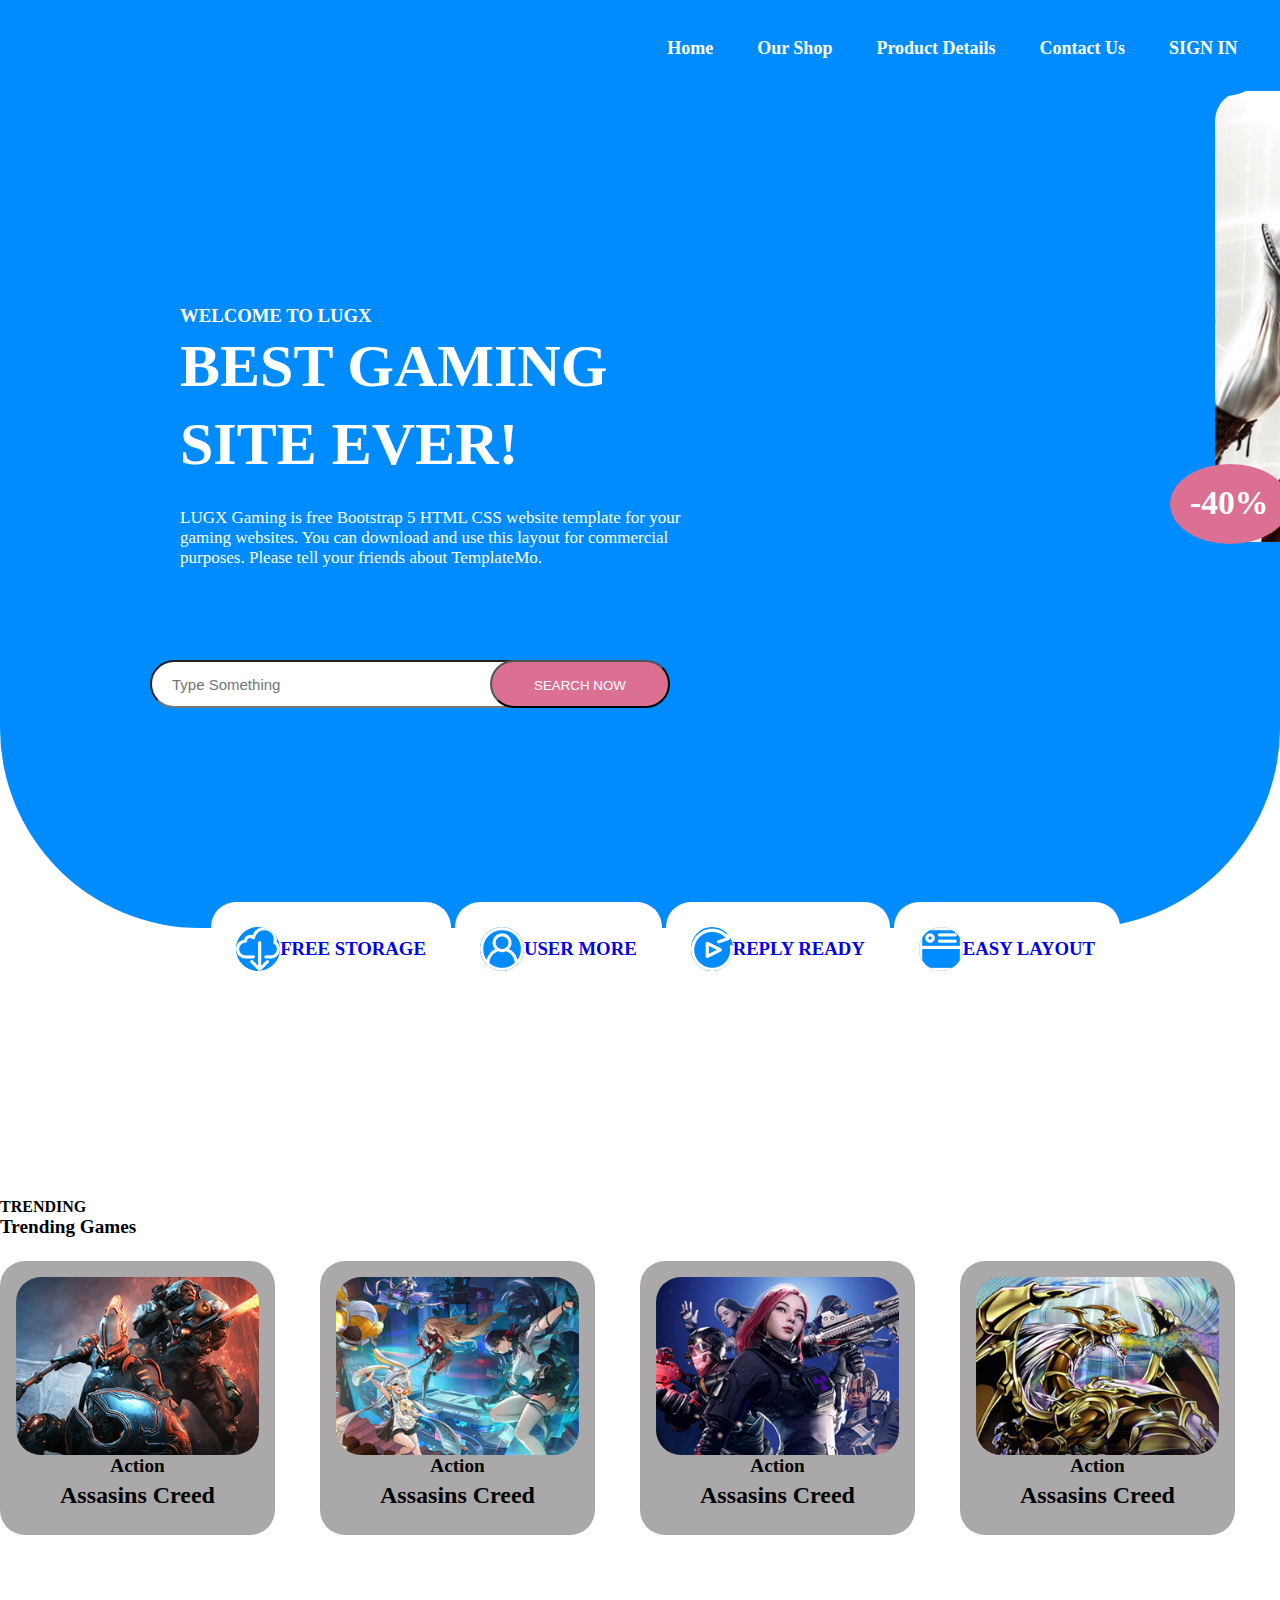
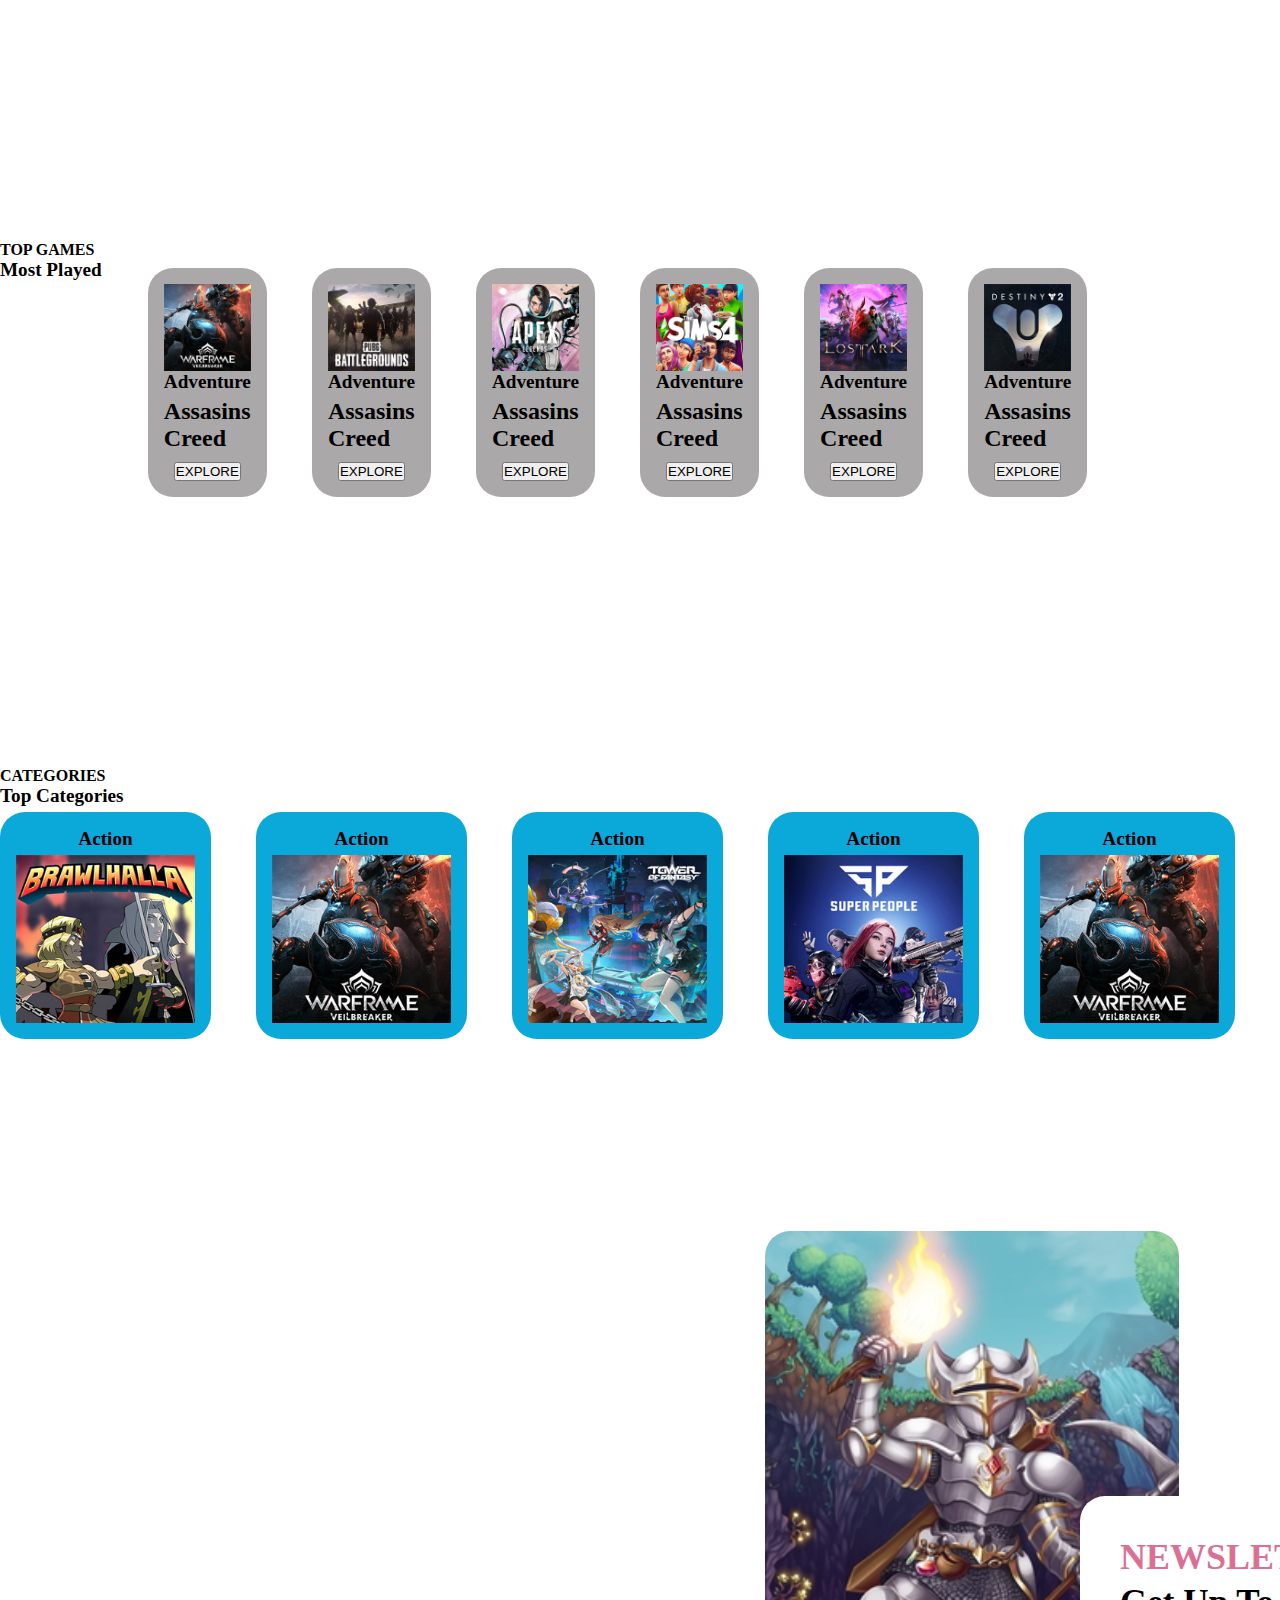
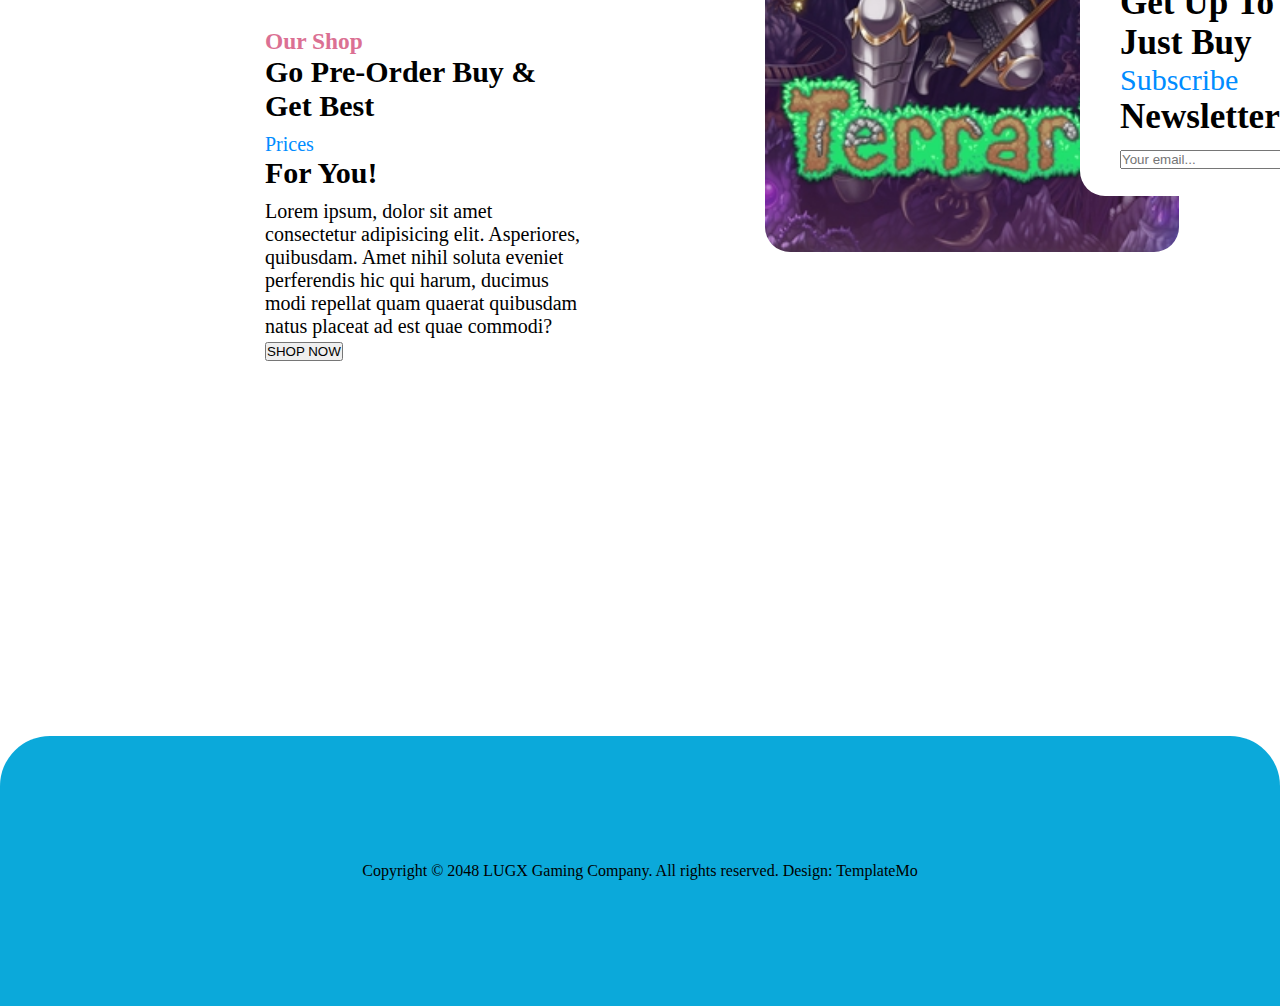
<file: index.html>
<!DOCTYPE html>
<html lang="en">

<head>
    <meta charset="UTF-8">
    <meta name="viewport" content="width=device-width, initial-scale=1.0">
    <title>Home</title>
    <link rel="stylesheet" href="style.css">
</head>

<body>

    <header class="header">
        <div class="menu container">
            <a href="index.html" class="logo">Logo</a>
            <input type="checkbox" id="menu" />
            <label for="menu">
                <img src="resources/img/logo.png" class="logo-1">
            </label>
            <nav class="navbar">
                <ul>
                    <li>
                        <a href="index.html">Home</a>
                        <a href="our_shop.html">Our Shop</a>
                        <a href="product_details.html">Product Details</a>
                        <a href="contact_us.html">Contact Us</a>
                        <a href="#">SIGN IN</a>
                    </li>
                </ul>
            </nav>
        </div>

        <div class="header-content container">
            <div class="header-txt">
                <div class="content-1">
                    <div class="container-1">
                        <h3>WELCOME TO LUGX</h3>

                        <h1>
                            BEST GAMING <br> SITE EVER!
                        </h1>

                        <p>
                            LUGX Gaming is free Bootstrap 5 HTML CSS website template for your gaming websites. You can
                            download
                            and use this layout for commercial purposes. Please tell your friends about TemplateMo.
                        </p>
                        <div class="button-1">
                            <form>
                                <input type="search" placeholder="Type Something" class="btn-5">
                                <input type="submit" class="btn-1" value="SEARCH NOW">
                            </form>
                        </div>
                    </div>

                    <div class="container-2">
                        <img src="resources/product details/banner-image.jpg" alt="">
                        <div class="price-1">
                            <h2>$22</h2>
                        </div>

                        <div class="discount">
                            <h2>-40%</h2>
                        </div>
                    </div>
                </div>
            </div>
        </div>

    </header>

    <section class="service-buttons">
        <a href="index.html">
            <div class="btn-2">
                <img src="resources/service buttons/cloud-1.png">
                <h3>FREE STORAGE</h3>
            </div>

            <div class="btn-2">
                <img src="resources/service buttons/user-more-2.png">
                <h3>USER MORE</h3>
            </div>

            <div class="btn-2">
                <img src="resources/service buttons/reply-3.png">
                <h3>REPLY READY</h3>
            </div>

            <div class="btn-2">
                <img src="resources/service buttons/layout-4.png">
                <h3>EASY LAYOUT</h3>
            </div>
        </a>
    </section>



    <div class="trending-1">
        <h4>TRENDING</h4>
        <H2>Trending Games</H2>
    </div>

    <div class="view-btn">
        <a href="our_shop.html">VIEW ALL</a>
    </div>
    <section class="trending-games">
        <div class="popular-content">
            <div class="prices-container">
                <h1>$20</h1>
            </div>
            <img src="resources/trending games/trending-01.jpg">
            <h2>Action</h2>
            <h1>Assasins Creed</h1>
        </div>
        <div class="popular-content">
            <div class="prices-container">
                <h1>$20</h1>
            </div>
            <img src="resources/trending games/trending-02.jpg">
            <h2>Action</h2>
            <h1>Assasins Creed</h1>
        </div>
        <div class="popular-content">
            <div class="prices-container">
                <h1>$20</h1>
            </div>
            <img src="resources/trending games/trending-03.jpg">
            <h2>Action</h2>
            <h1>Assasins Creed</h1>
        </div>
        <div class="popular-content">
            <div class="prices-container">
                <h1>$20</h1>
            </div>
            <img src="resources/trending games/trending-04.jpg">
            <h2>Action</h2>
            <h1>Assasins Creed</h1>

        </div>
    </section>


    <div class="txt">
        <h4>TOP GAMES</h4>
        <H2>Most Played</H2>
    </div>
    <div class="view-btn">
        <a href="our_shop.html">VIEW ALL</a>
    </div>
    <section class="most-played">
        <div class="most-played-2">
            <img src="resources/Most Played/top-game-01.jpg">
            <h2>Adventure</h2>
            <h1>Assasins Creed</h1>
            <div class="explore-btn">
                <button>EXPLORE</button>
            </div>
        </div>
        <div class="most-played-2">
            <img src="resources/Most Played/top-game-02.jpg">
            <h2>Adventure</h2>
            <h1>Assasins Creed</h1>
            <div class="explore-btn">
                <button>EXPLORE</button>
            </div>
        </div>
        <div class="most-played-2">
            <img src="resources/Most Played/top-game-03.jpg">
            <h2>Adventure</h2>
            <h1>Assasins Creed</h1>
            <div class="explore-btn">
                <button>EXPLORE</button>
            </div>
        </div>
        <div class="most-played-2">
            <img src="resources/Most Played/top-game-04.jpg">
            <h2>Adventure</h2>
            <h1>Assasins Creed</h1>
            <div class="explore-btn">
                <button>EXPLORE</button>
            </div>
        </div>
        <div class="most-played-2">
            <img src="resources/Most Played/top-game-05.jpg">
            <h2>Adventure</h2>
            <h1>Assasins Creed</h1>
            <div class="explore-btn">
                <button>EXPLORE</button>
            </div>
        </div>
        <div class="most-played-2">
            <img src="resources/Most Played/top-game-06.jpg">
            <h2>Adventure</h2>
            <h1>Assasins Creed</h1>
            <div class="explore-btn">
                <button>EXPLORE</button>
            </div>
        </div>
        </div>
    </section>


    <div class="txt-1">
        <h4>CATEGORIES</h4>
        <H2>Top Categories</H2>
    </div>
    <section class="most-played-3">
        <div class="top-categories">
            <h2>Action</h2>
            <img src="resources/Categories/categories-01.jpg">
        </div>
        <div class="top-categories">
            <h2>Action</h2>
            <img src="resources/Categories/categories-02.jpg">
        </div>
        <div class="top-categories">
            <h2>Action</h2>
            <img src="resources/Categories/categories-03.jpg">
        </div>
        <div class="top-categories">
            <h2>Action</h2>
            <img src="resources/Categories/categories-04.jpg">
        </div>
        <div class="top-categories">
            <h2>Action</h2>
            <img src="resources/Categories/categories-05.jpg">
        </div>
    </section>

    <section class="contact-container">

        <div class="shop-container">
            <h3>Our Shop</h3>
            <h1>Go Pre-Order Buy & Get Best</h1>
            <span>Prices</span>
            <h1>For You!</h1>
            <p>Lorem ipsum, dolor sit amet consectetur adipisicing elit. Asperiores, quibusdam. Amet nihil soluta
                eveniet perferendis hic qui harum, ducimus modi repellat quam quaerat quibusdam natus placeat ad est
                quae commodi?</p>
            <button class="btn-4">SHOP NOW</button>
        </div>

        <div class="img-1">
            <img src="resources/img/terraria.jpg">
        </div>

        <div class="Newsletter">
            <h2>NEWSLETTER</h2>
            <h3>Get Up To $100 Off Just Buy</h3>
            <span>Subscribe</span>
            <h3>Newsletter!</h3>
            <form>
                <input type="email" placeholder="Your email...">
                <input type="submit" class="btn-3" value="SUBSCRIBE NOW">
            </form>
        </div>

    </section>

    <footer class="footer">

        <div class="footer-txt">
            <p>Copyright © 2048 LUGX Gaming Company. All rights reserved. Design: TemplateMo</p>
        </div>

    </footer>

</body>

</html>
</file>
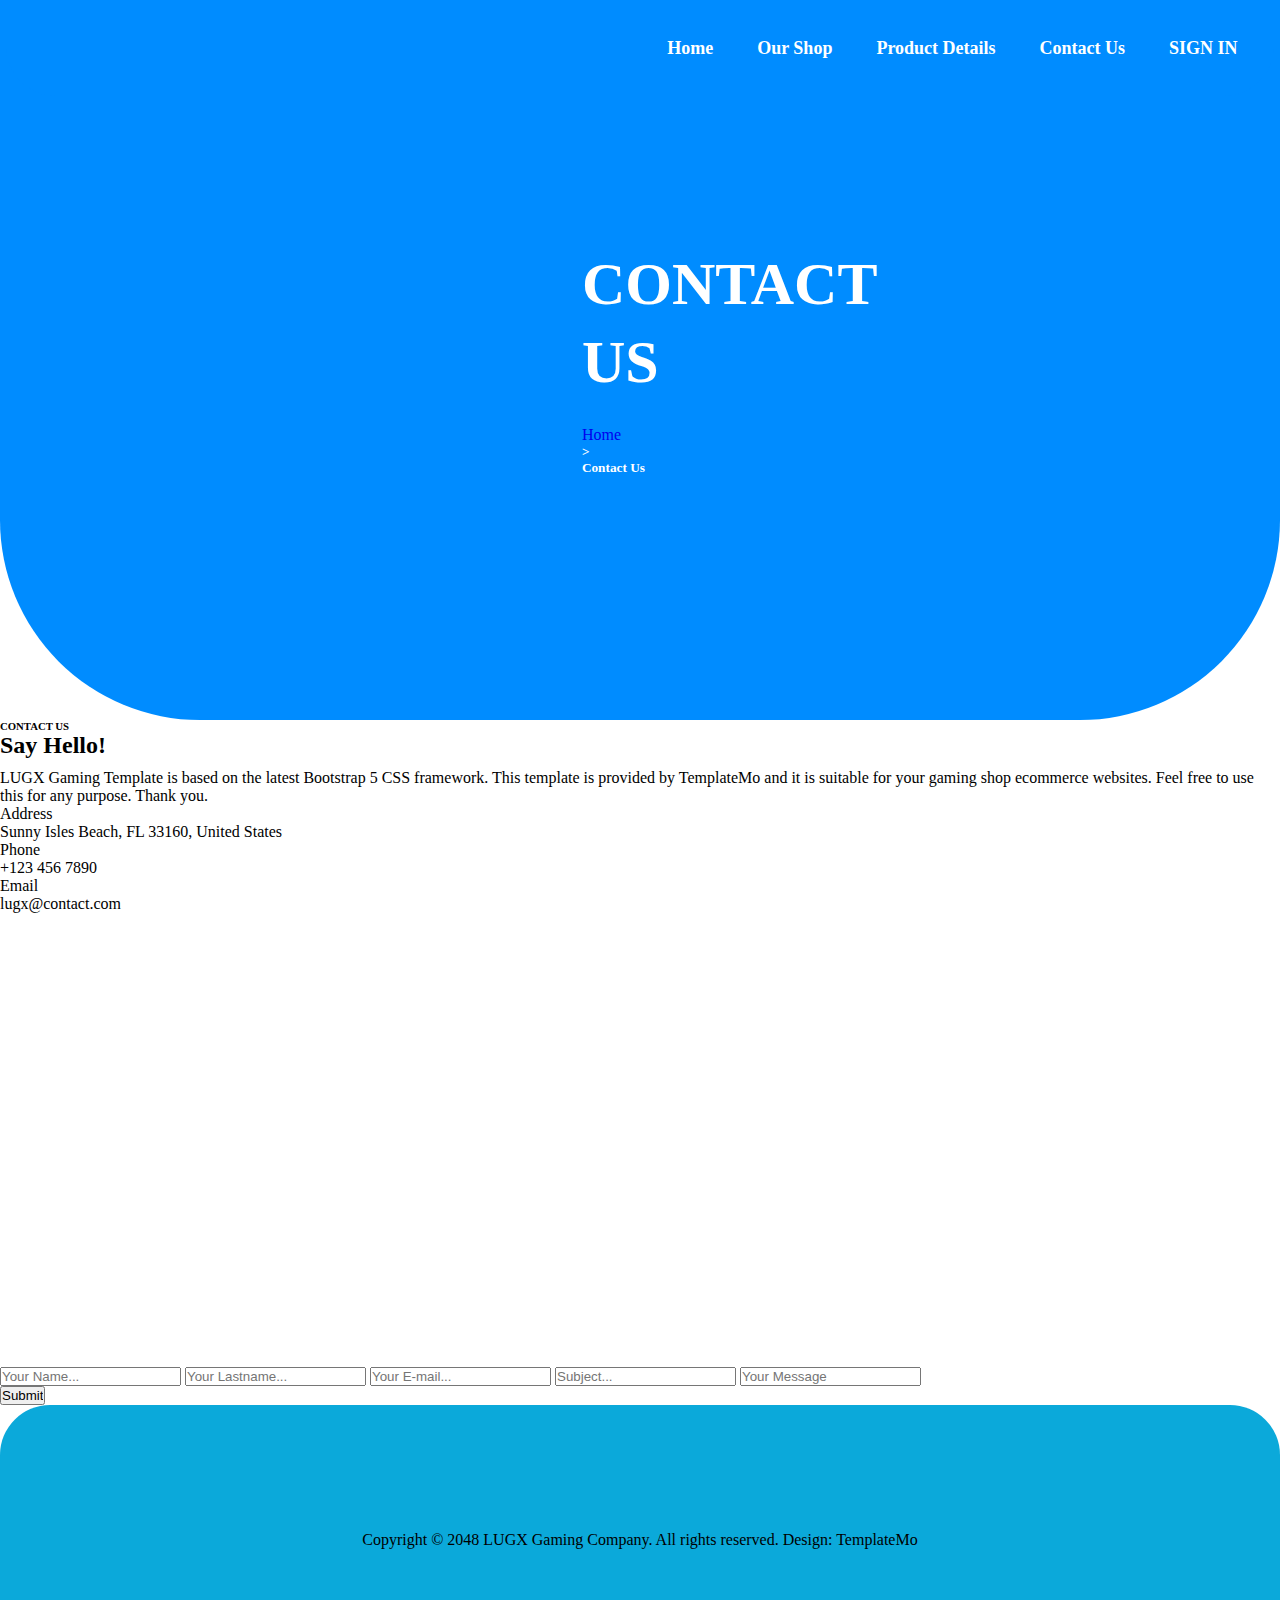
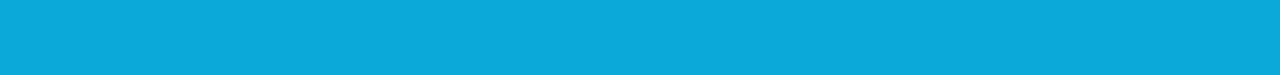
<file: contact_us.html>
<!DOCTYPE html>
<html lang="en">

<head>
    <meta charset="UTF-8">
    <meta name="viewport" content="width=device-width, initial-scale=1.0">
    <title>Contact Us</title>
    <link rel="stylesheet" href="style2.css">
</head>

<body>
    <header class="header">
        <div class="menu container">
            <a href="index.html"></a>
            <input type="checkbox" id="menu" />
            <label for="menu">
                <img src="resources/img/logo.png" alt="">
            </label>
            <nav class="navbar">
                <ul>
                    <li>
                        <a href="index.html">Home</a>
                        <a href="our_shop.html">Our Shop</a>
                        <a href="product_details.html">Product Details</a>
                        <a href="contact_us.html">Contact Us</a>
                        <a href="#">SIGN IN</a>
                    </li>
                </ul>
            </nav>
        </div>

        <div class="header-content container">
            <div class="header-txt">
                <h1>CONTACT US</h1>

                <a href="index.html">Home</a>
                <h5>></h5>
                <h5>Contact Us</h5>
            </div>
        </div>

    </header>

    <section class="info-container">
        <div class="info-1">
            <h6>CONTACT US</h6>
            <h1>Say Hello!</h1>
            <p>
                LUGX Gaming Template is based on the latest Bootstrap 5 CSS framework. This template is provided by
                TemplateMo and it is suitable for your gaming shop ecommerce websites. Feel free to use this for any
                purpose. Thank you.
            </p>

            <div class="data-1">
                <p>Address</p>
                <p>Sunny Isles Beach, FL 33160, United States</p>
            </div>

            <div class="data-1">
                <p>Phone</p>
                <p>+123 456 7890</p>
            </div>

            <div class="data-1">
                <p>Email</p>
                <p>lugx@contact.com</p>
            </div>
        </div>

        <div class="info-2">
            <div class="link">
                <iframe src="https://www.google.com/maps/embed?pb=!1m14!1m8!1m3!1d45813.29493432871!2d-80.11848!3d25.956955000000004!3m2!1i1024!2i768!4f13.1!3m3!1m2!1s0x88d9add4b4ac788f%3A0xe77469d09480fcdb!2sSunny%20Isles%20Beach!5e1!3m2!1sen!2sth!4v1725235142324!5m2!1sen!2sth"
                width="600" height="450" style="border:0;" allowfullscreen="" loading="lazy"
                referrerpolicy="no-referrer-when-downgrade"></iframe>
            </div>
        </div>

        <div class="txt-1">
            <input type="text" placeholder="Your Name...">
            <input type="text" placeholder="Your Lastname...">
            <input type="text" placeholder="Your E-mail...">
            <input type="text" placeholder="Subject...">
            <input type="text" placeholder="Your Message">
        </div>

        

        <input type="submit" class="btn-4" id="SEND MESSAGE NOW">
    </section>

    <footer class="footer">

        <div class="footer-txt">
            <p>Copyright © 2048 LUGX Gaming Company. All rights reserved.    Design: TemplateMo</p>
        </div>

    </footer>

</body>

</html>
</file>
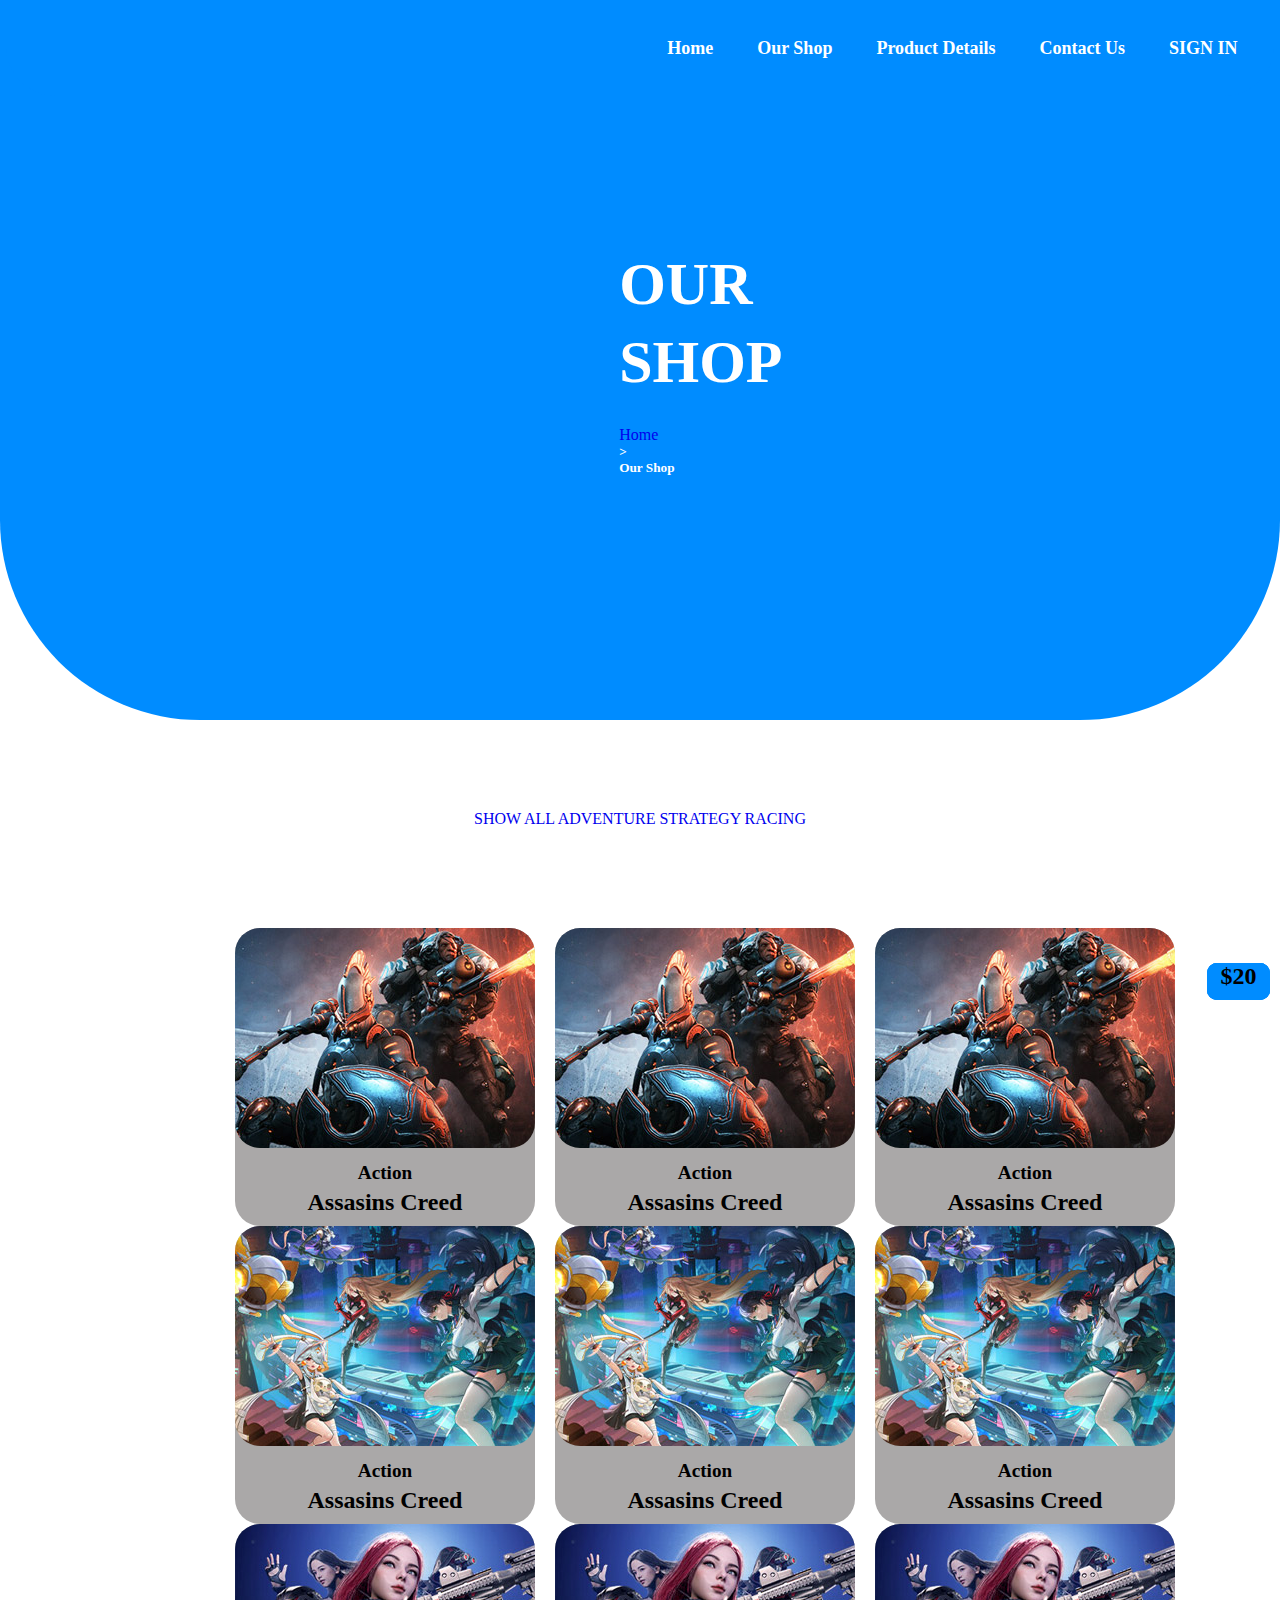
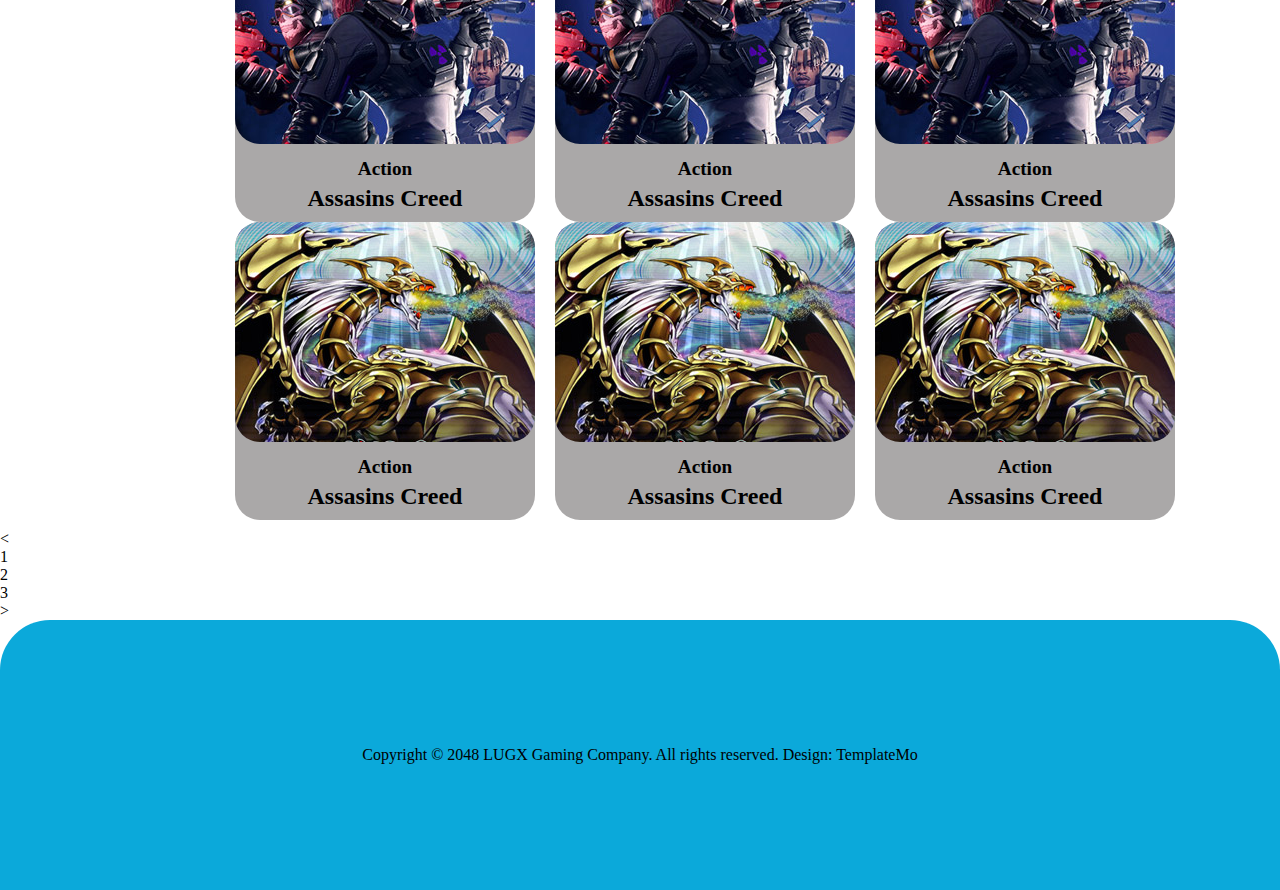
<file: our_shop.html>
<!DOCTYPE html>
<html lang="en">

<head>
    <meta charset="UTF-8">
    <meta name="viewport" content="width=device-width, initial-scale=1.0">
    <title>Our Shop</title>
    <link rel="stylesheet" href="style2.css">
</head>

<body>
    <header class="header">
        <div class="menu container">
            <a href="index.html"></a>
            <input type="checkbox" id="menu" />
            <label for="menu">
                <img src="resources/img/logo.png" alt="">
            </label>
            <nav class="navbar">
                <ul>
                    <li>
                        <a href="index.html">Home</a>
                        <a href="our_shop.html">Our Shop</a>
                        <a href="product_details.html">Product Details</a>
                        <a href="contact_us.html">Contact Us</a>
                        <a href="#">SIGN IN</a>
                    </li>
                </ul>
            </nav>
        </div>

        <div class="header-content container">
            <div class="header-txt">
                <h1>OUR SHOP</h1>

                <a href="index.html">Home</a>
                <h5>></h5>
                <h5>Our Shop</h5>
            </div>
        </div>
    </header>

    <section class="categories-container">
        <div class="categories-btn">
            <ul>
                <li>
                    <a href="#" class="m">SHOW ALL</a>
                    <a href="#" class="m">ADVENTURE</a>
                    <a href="#" class="m">STRATEGY</a>
                    <a href="#" class="m">RACING</a>
                </li>
            </ul>
        </div>
    </section>

    <section class="container-4">
    <section class="categories-container-1">
        <div class="popular-content">
           
                <div class="container-3">
                    <div class="prices-container">
                        <h1>$20</h1>
                    </div>
                    <img src="resources/trending games/trending-01.jpg">
                    <h2>Action</h2>
                    <h1>Assasins Creed</h1>
                </div>
                <div class="container-3">
                    <div class="prices-container">
                        <h1>$20</h1>
                    </div>
                    <img src="resources/trending games/trending-02.jpg">
                    <h2>Action</h2>
                    <h1>Assasins Creed</h1>
                </div>
                <div class="container-3">
                    <div class="prices-container">
                        <h1>$20</h1>
                    </div>
                    <img src="resources/trending games/trending-03.jpg">
                    <h2>Action</h2>
                    <h1>Assasins Creed</h1>
                </div>
                <div class="container-3">
                    <div class="prices-container">
                        <h1>$20</h1>
                    </div>
                    <img src="resources/trending games/trending-04.jpg">
                    <h2>Action</h2>
                    <h1>Assasins Creed</h1>
                </div>
        </div>
       
    </section>
        </div>
    <section class="categories-container-2">
        <div class="popular-content">
           
                <div class="container-3">
                    <div class="prices-container">
                        <h1>$20</h1>
                    </div>
                    <img src="resources/trending games/trending-01.jpg">
                    <h2>Action</h2>
                    <h1>Assasins Creed</h1>
                </div>
                <div class="container-3">
                    <div class="prices-container">
                        <h1>$20</h1>
                    </div>
                    <img src="resources/trending games/trending-02.jpg">
                    <h2>Action</h2>
                    <h1>Assasins Creed</h1>
                </div>
                <div class="container-3">
                    <div class="prices-container">
                        <h1>$20</h1>
                    </div>
                    <img src="resources/trending games/trending-03.jpg">
                    <h2>Action</h2>
                    <h1>Assasins Creed</h1>
                </div>
                <div class="container-3">
                    <div class="prices-container">
                        <h1>$20</h1>
                    </div>
                    <img src="resources/trending games/trending-04.jpg">
                    <h2>Action</h2>
                    <h1>Assasins Creed</h1>
                </div>
        </div>
        
        </div>
    </section>
        <section class="categories-container-3">
        <div class="popular-content">
            
                <div class="container-3">
                    <div class="prices-container">
                        <h1>$20</h1>
                    </div>
                    <img src="resources/trending games/trending-01.jpg">
                    <h2>Action</h2>
                    <h1>Assasins Creed</h1>
                </div>
                <div class="container-3">
                    <div class="prices-container">
                        <h1>$20</h1>
                    </div>
                    <img src="resources/trending games/trending-02.jpg">
                    <h2>Action</h2>
                    <h1>Assasins Creed</h1>
                </div>
                <div class="container-3">
                    <div class="prices-container">
                        <h1>$20</h1>
                    </div>
                    <img src="resources/trending games/trending-03.jpg">
                    <h2>Action</h2>
                    <h1>Assasins Creed</h1>
                </div>
                <div class="container-3">
                    <div class="prices-container">
                        <h1>$20</h1>
                    </div>
                    <img src="resources/trending games/trending-04.jpg">
                    <h2>Action</h2>
                    <h1>Assasins Creed</h1>
                </div>
        </div>
        
    </div>
    </section>
</section>

    <div class="btns">
        <div class="btn-6"><</div>
        <div class="btn-6">1</div>
        <div class="btn-6">2</div>
        <div class="btn-6">3</div>
        <div class="btn-6">></div>
    </div>

    <footer class="footer">

        <div class="footer-txt">
            <p>Copyright © 2048 LUGX Gaming Company. All rights reserved. Design: TemplateMo</p>
        </div>

    </footer>

</body>

</html>
</file>
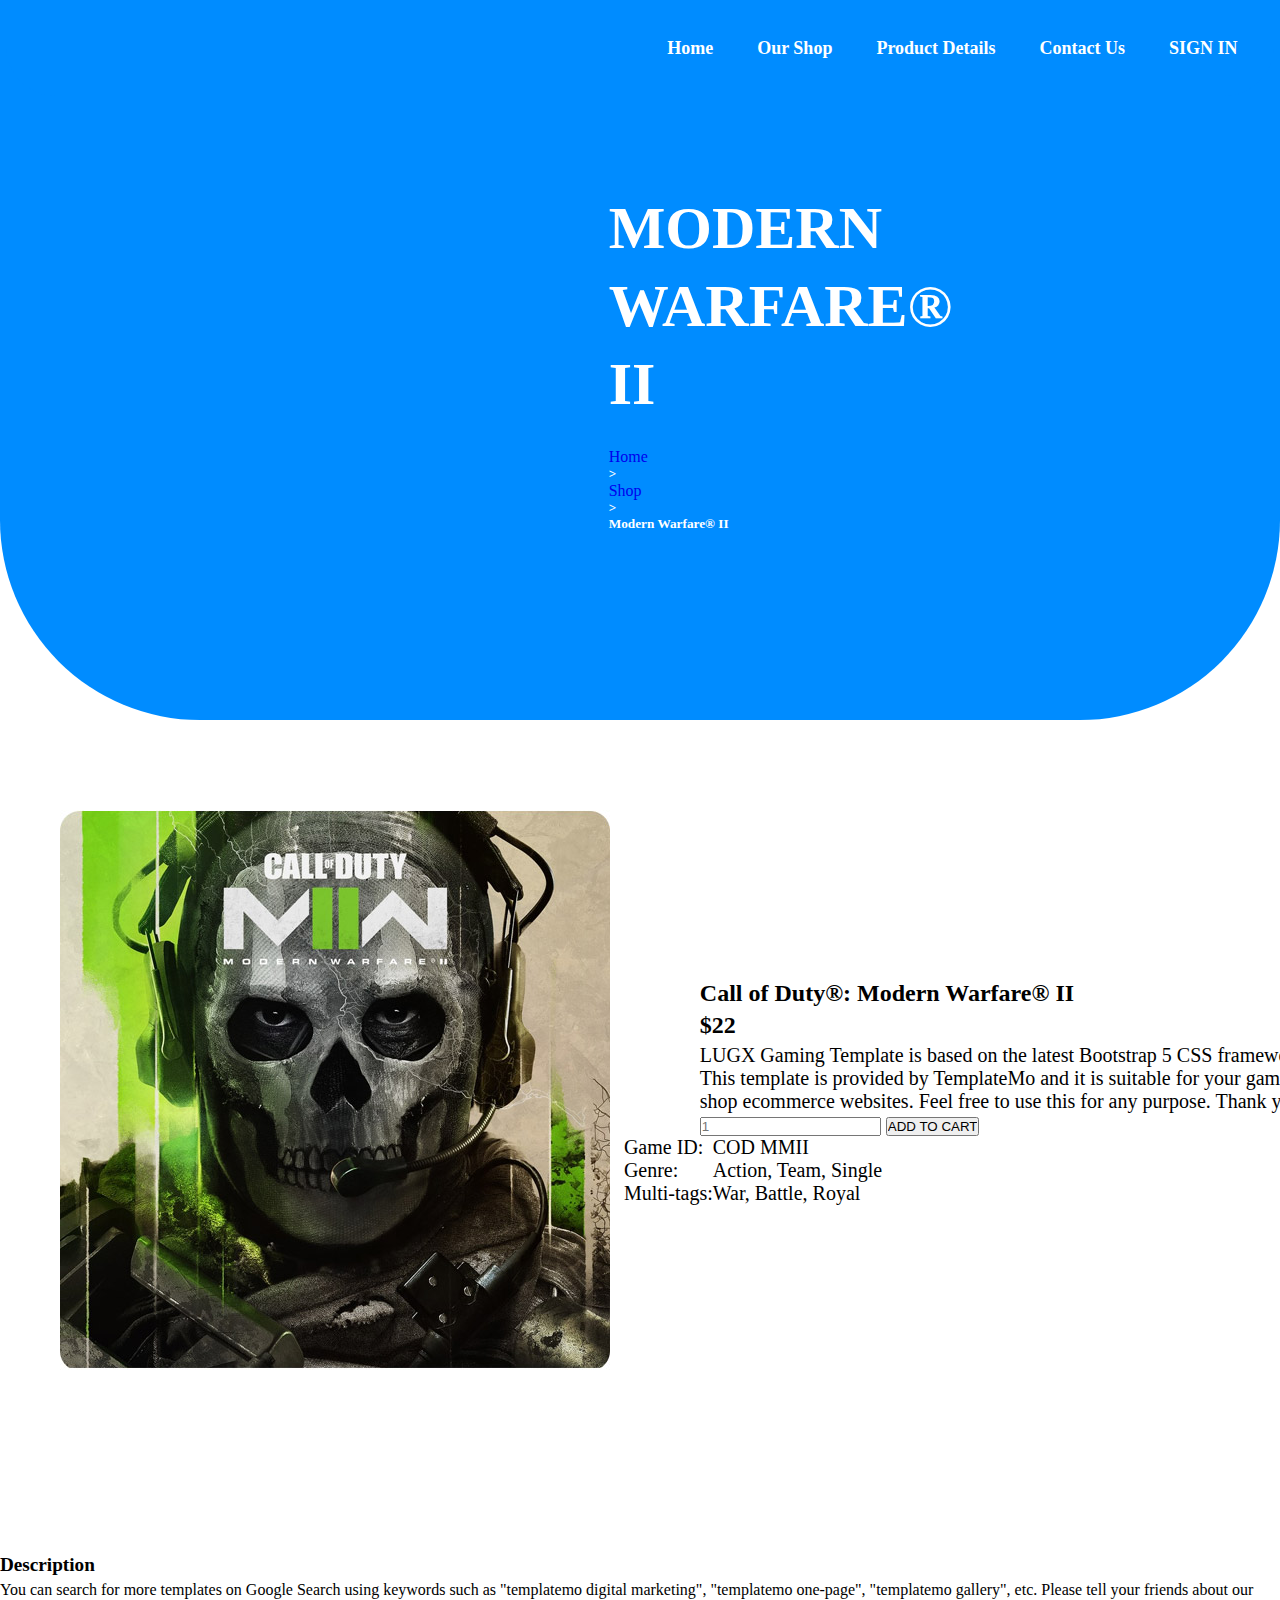
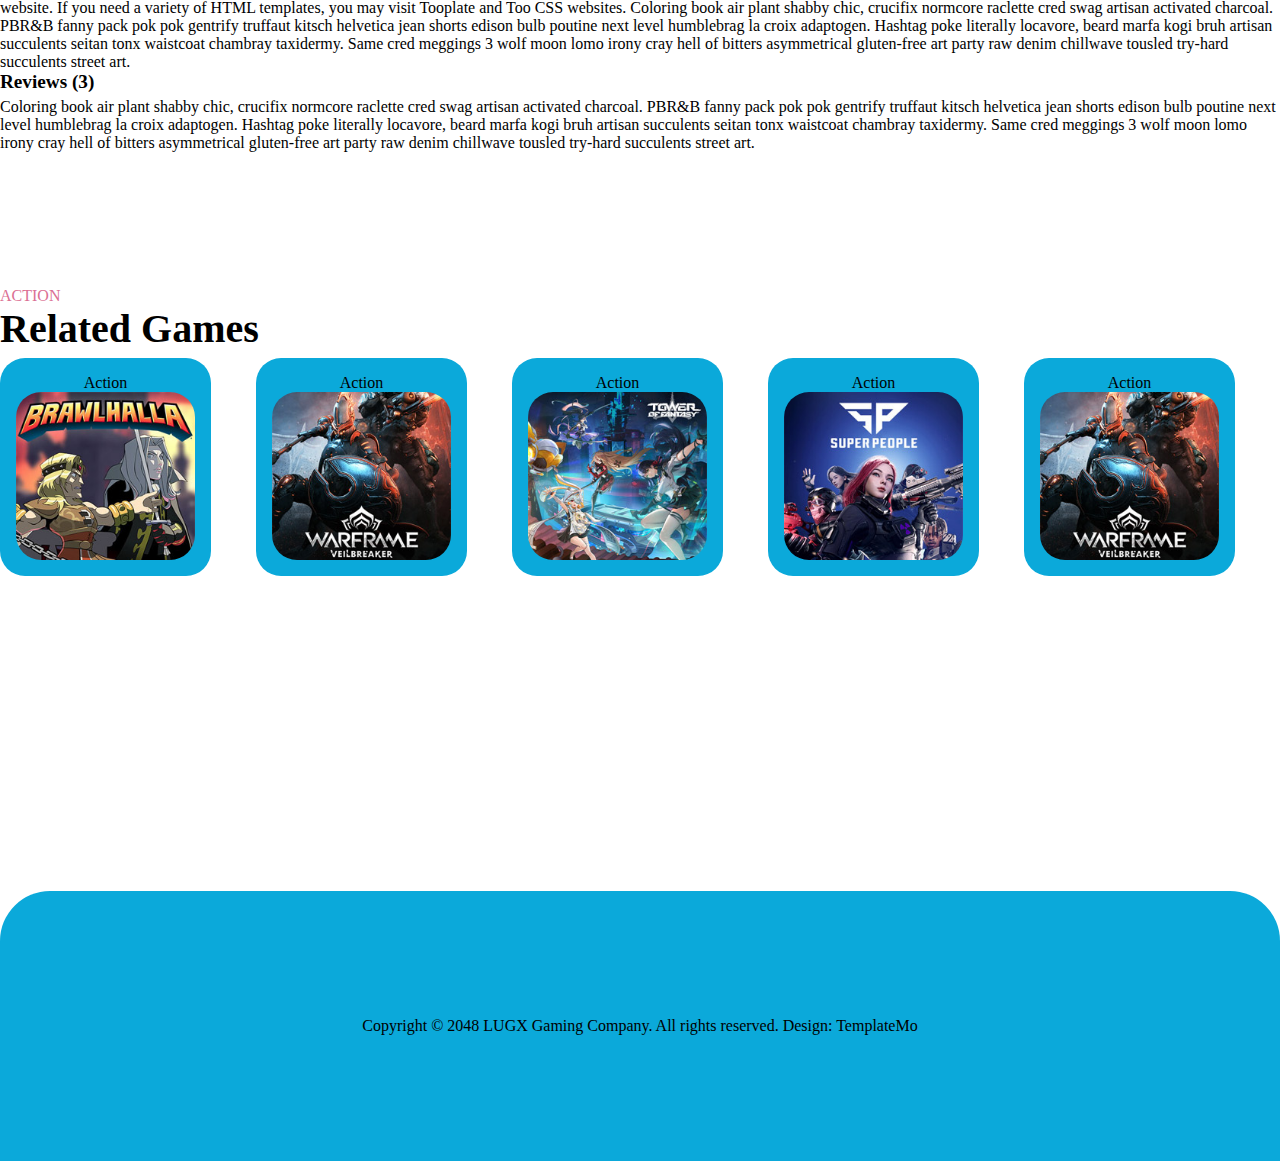
<file: product_details.html>
<!DOCTYPE html>
<html lang="en">

<head>
    <meta charset="UTF-8">
    <meta name="viewport" content="width=device-width, initial-scale=1.0">
    <title>Product Details</title>
    <link rel="stylesheet" href="style3.css">
</head>

<body>
    <header class="header">
        <div class="menu container">
            <a href="index.html"></a>
            <input type="checkbox" id="menu" />
            <label for="menu">
                <img src="resources/img/logo.png" alt="">
            </label>
            <nav class="navbar">
                <ul>
                    <li>
                        <a href="index.html">Home</a>
                        <a href="our_shop.html">Our Shop</a>
                        <a href="product_details.html">Product Details</a>
                        <a href="contact_us.html">Contact Us</a>
                        <a href="#">SIGN IN</a>
                    </li>
                </ul>
            </nav>
        </div>

        <div class="header-content container">
            <div class="header-txt">
                <h1>MODERN WARFARE® II</h1>

                <a href="index.html">Home</a>
                <h5>></h5>
                <a href="#">Shop</a>
                <h5>></h5>
                <h5>Modern Warfare® II</h5>
            </div>
        </div>
    </header>

    <section class="product-container">
        <label for="game">
            <img src="resources/product details/single-game.jpg" alt="">
        </label>

        <div class="product-txt">
            <h2>Call of Duty®: Modern Warfare® II</h2>

            <div class="price">
                <h2>$22</h2>
            </div>

            <p>
                LUGX Gaming Template is based on the latest Bootstrap 5 CSS framework. <br> This template is provided by
                TemplateMo and it is suitable for your gaming <br>shop ecommerce websites. Feel free to use this for any
                purpose. Thank you.
            </p>

            <div class="button-1">
                <form>
                    <input type="number" placeholder="1">
                    <input type="submit" class="btn-2" value="ADD TO CART">
                </form>
            </div>
            <div class="game-2">
                <div class="game">
                    <p>Game ID:</p>
                    <p>Genre:</p>
                    <p>Multi-tags:</p>
                </div>

                <div class="game-1">
                    <p>COD MMII</p>
                    <p>Action, Team, Single</p>
                    <p>War, Battle, Royal</p>
                </div>
            </div>
        </div>

    </section>

    <section class="game-content">
        <div class="Description">
            <h2>Description</h2>
            <p>
                You can search for more templates on Google Search using keywords such as "templatemo digital
                marketing", "templatemo one-page", "templatemo gallery", etc. Please tell your friends about our
                website. If you need a variety of HTML templates, you may visit Tooplate and Too CSS websites.

                Coloring book air plant shabby chic, crucifix normcore raclette cred swag artisan activated charcoal.
                PBR&B fanny pack pok pok gentrify truffaut kitsch helvetica jean shorts edison bulb poutine next level
                humblebrag la croix adaptogen. Hashtag poke literally locavore, beard marfa kogi bruh artisan succulents
                seitan tonx waistcoat chambray taxidermy. Same cred meggings 3 wolf moon lomo irony cray hell of bitters
                asymmetrical gluten-free art party raw denim chillwave tousled try-hard succulents street art.
            </p>
        </div>

        <div class="Reviews">
            <h2>Reviews (3)</h2>
            <p>
                Coloring book air plant shabby chic, crucifix normcore raclette cred swag artisan activated charcoal.
                PBR&B fanny pack pok pok gentrify truffaut kitsch helvetica jean shorts edison bulb poutine next level
                humblebrag la croix adaptogen.

                Hashtag poke literally locavore, beard marfa kogi bruh artisan succulents seitan tonx waistcoat chambray
                taxidermy. Same cred meggings 3 wolf moon lomo irony cray hell of bitters asymmetrical gluten-free art
                party raw denim chillwave tousled try-hard succulents street art.
            </p>
        </div>

    </section>

        <div class="txt-3">
        <p>ACTION</p>
        <h2>Related Games</h2>
        </div>
        <button class="view-all">
            <a href="our_shop.html">VIEW ALL</a>
        </button>
        <section class="related-games">
        <div class="game-container">
            <p>Action</p>
            <img src="resources/Categories/categories-01.jpg" alt="">
        </div>

        <div class="game-container">
            <p>Action</p>
            <img src="resources/Categories/categories-02.jpg" alt="">
        </div>

        <div class="game-container">
            <p>Action</p>
            <img src="resources/Categories/categories-03.jpg" alt="">
        </div>

        <div class="game-container">
            <p>Action</p>
            <img src="resources/Categories/categories-04.jpg" alt="">
        </div>

        <div class="game-container">
            <p>Action</p>
            <img src="resources/Categories/categories-05.jpg" alt="">
        </div>

    </section>

    <footer class="footer">

        <div class="footer-txt">
            <p>Copyright © 2048 LUGX Gaming Company. All rights reserved.    Design: TemplateMo</p>
        </div>

    </footer>

</body>

</html>
</file>
<file: style.css>
*{
    margin: 0;
    padding: 0;
    box-sizing: border-box;
    text-decoration: none;
    list-style: none;
}

body{
    background-color: #fff;
}

.header{
    background-color: rgb(0, 140, 255);
    background-repeat: no-repeat;
    display: flex;
    align-items: center;
    min-height: 80vh;
    padding: 80px 0;
    border-bottom-right-radius: 200px;
    border-bottom-left-radius: 200px;
    overflow: visible;
    z-index: 0;
}

img{
    max-width: 100%;
}

.container{
    max-width: 100%;
    margin: 0 auto;
}

.menu{
    position: fixed;
    top: 0;
    left: 0;
    right: 0;
    display: flex;
    flex-direction: row;
    align-items: center;
    justify-content: space-between;
    background-color: rgb(0, 140, 255);
    border-bottom-left-radius: 50px;
    border-bottom-right-radius: 50px;
    padding: 1rem;
    width: 99vw;
    height: 6rem;
    z-index: 4;
}



.logo{
    color: transparent;
    font-size: 25px;
    font-weight: 800;
    text-transform: uppercase;
    position: relative;
    top: 10vh;
    
}

.menu .navbar ul li {
    position: relative;
    float: left;
}

.menu .navbar ul li a {
    font-size: 18px;
    padding: 20px;
    color: #fff;
    font-weight: 600;
    display: block;
    display: inline;
}

.menu .navbar ul li a:hover{
    background-color: rgb(11, 169, 218);
    border-radius: 50px;
}

#menu{
    display: none;
}

.logo-1{
    z-index: 4;
    width: 50px;
}

.menu-icono{
    width: 50px;
}

.menu label {
    cursor: pointer;
    display: none;
}

.header-content{
    display: flex;
    flex-direction: row;
    max-height: 60vw;
}

.header-txt{
    flex-basis: 50%;
}

.header-txt h1 {
    font-size: 60px;
    line-height: 1.3;
    margin-bottom: 25px;
}

.shop-container span{
    color: blue;
}

.contact-container span {
    color: blue;
}


.header-txt p {
    font-size: 17px;
    color: #fff;
    margin-bottom: 45px;
}

.container-1 {
    color: #fff;
    margin-bottom: 45px;
    position: relative;
    left: 20vh;
    top: 25vh;
    margin-right: 100px;
}

.container-2 {
    color: #fff;
    margin-bottom: 45px;
    position: relative;
    left: 135vh;
    bottom: 33vh;
}

.container-2 img{
    top: 400px;
    width: 370px;
    border-radius: 30px;
}

.btn-5{
    color: gray;
    padding: 1rem;
    margin-top: 20px;
    overflow: hidden;
    display: flex;
    font-size: 15px;
    padding: 1.25rem;
    background-color: white;
    height: 3rem;
    width: 500px;
    border-radius: 50px;
    transition: 0.5s;
    position: absolute;
    bottom: -140px;
    right: 70px;
    width: 500px;
    z-index: 1;
}

.btn-1{
    background-color: palevioletred;
    color: white;
    padding: 1rem;
    border-radius: 50px;
    height: 3rem;
    transition: 0.5s;
    position: absolute;
    bottom: -140px;
    left: 310px;
    width: 180px;
    z-index: 4;
    overflow: hidden;
}




.price-1 {
    background-color: rgb(0, 140, 255);
    border-radius: 20px;
    max-width: 65px;
    font-size: 23px;
    position: relative;
    bottom: 71vh;
    left: 47vh;
    z-index: 2;
    padding: 8px;
}

.discount {
    background-color: palevioletred;
    font-size: 28px;
    width: 120px;
    height: 90px;
    max-width: 120px;
    max-height: 80px;
    padding: 20px;
    border-radius: 100%;
    position: relative;
    bottom: 15vh;
    right: 5vh;
}

nav{
    display: flex;
    gap: 900px;
}

.service-buttons{
    position: absolute;
    display: flex;
    justify-content: center;
    top: 870px;
    gap: 3rem;
    margin: 2rem;
    left: 14%;
    z-index: 2;
    height: 100vh;
    
}

.btn-2{
    
    background-color: white;
    padding: 25px;
    border-radius: 25px;
    display: inline-flex;
    justify-content: center;
    align-items: center;
    transition: 0.3s;
    z-index: 2;
}

.btn-2 img{
    background-color: rgb(0, 140, 255);
    border-radius: 25px;
}

.btn-2 img:hover{
    background-color: palevioletred;
    border-radius: 25px;
}

.trending-games{
    display: flex;
    justify-content: space-between;
    flex-direction: row;
    margin-top: 30vh;
    border-radius: 30px;
    z-index: 1;
}

.trending-1{
    position: relative;
    top: 30vh;
}

.view-btn{
    position: relative;
    left: 200vh;
    top: 28vh;
}

.popular-content {
    background-color: white;
    padding: 1rem;
    border-radius: 25px;
    margin-right: 5vh;
    position: relative;
    display: flex;
    flex-direction: column;
    align-items: center;
    z-index: 2;
    background-color: rgb(170, 168, 168);
}

.prices-container{
    background-color: rgb(0, 140, 255);
    border-radius: 10px;
    position: absolute;
    top: 5vh;
    left: 38vh;
    width: 7vh;
}



.popular-content img {
    max-width: 100%;
    height: auto;
    
    border-radius: 25px;
}

.prices-container h1 {
    font-size: 1.5em;
    margin-bottom: 10px;
}

h2 {
    font-size: 1.2em;
    margin-bottom: 5px;
}

h1 {
    font-size: 1.5em;
    margin-bottom: 10px;
}

.most-played{
    display: flex;
    justify-content: center;
    justify-items: center;
    margin: 30vh;
}

.most-played-2{
    background-color: white;
    padding: 1rem;
    border-radius: 25px;
    margin-right: 5vh;
    position: relative;
    display: flex;
    flex-direction: column;
    align-items: center;
    justify-content: center;
    z-index: 2;
    background-color: rgb(170, 168, 168);
    width: 50vh;
}

.most-played-2 img{
    width: auto;
    
}

.txt{
    position: relative;
    top: 34vh;
}



.most-played-3{
    display: flex;
    justify-content: center;
    justify-items: center;
    margin-bottom: 8vh;
    
}

.top-categories{
    background-color: white;
    padding: 1rem;
    border-radius: 25px;
    margin-right: 5vh;
    position: relative;
    display: flex;
    flex-direction: column;
    align-items: center;
    justify-content: center;
    z-index: 2;
    background-color: rgb(11, 169, 218);
    
}

.Top-categories img{
    width: auto;
    border-radius: 25px;
}  

.contact-container{
    background-color: rgb(255, 255, 255);
    border-radius: 25px;
}

.Newsletter{
    position: relative;
    background-color: rgb(255, 255, 255);
    width: 400px;
    height: 300px;
    bottom: 60vh;
    left: 120vh;
    border-radius: 25px;
    padding: 40px;
    font-size: 30px;
    z-index: 3;
}


.Newsletter h2{
    color: palevioletred;
}

.Newsletter span{
    color: rgb(0, 140, 255);
}

.shop-container{
    position: relative;
    background-color: rgb(255, 255, 255);
    width: 400px;
    height: 300px;
    top: 53vh;
    left: 25vh;
    border-radius: 25px;
    padding: 40px;   
    font-size: 20px;
    z-index: 3;
}

.shop-container h3{
    color: palevioletred;
}

.shop-container span{
    color: rgb(0, 140, 255);
}

.img-1{
    position: relative;
    z-index: 2;
    left: 85vh;
    bottom: 20vh;
}

.img-1 img{
    border-radius: 25px;
    width: 46vh;
}

footer{
    background-color: rgb(11, 169, 218);
    height: 30vh;
    display: flex;
    align-items: center;
    justify-content: center;
    border-top-left-radius: 50px;
    border-top-right-radius: 50px;
}
</file>
<file: style2.css>
*{
    margin: 0;
    padding: 0;
    box-sizing: border-box;
    text-decoration: none;
    list-style: none;
}

body{
    background-color: #fff;
}

.header{
    background-color: rgb(0, 140, 255);
    background-repeat: no-repeat;
    display: flex;
    align-items: center;
    min-height: 80vh;
    padding: 80px 0;
    border-bottom-right-radius: 200px;
    border-bottom-left-radius: 200px;
    overflow: visible;
    z-index: 0;
}

img{
    max-width: 100%;
}

.container{
    max-width: 100%;
    margin: 0 auto;
}

.menu{
    position: fixed;
    top: 0;
    left: 0;
    right: 0;
    display: flex;
    flex-direction: row;
    align-items: center;
    justify-content: space-between;
    background-color: rgb(0, 140, 255);
    border-bottom-left-radius: 50px;
    border-bottom-right-radius: 50px;
    padding: 1rem;
    width: 99vw;
    height: 6rem;
    z-index: 4;
}



.logo{
    color: transparent;
    font-size: 25px;
    font-weight: 800;
    text-transform: uppercase;
    position: relative;
    top: 10vh;
}

.menu .navbar ul li {
    position: relative;
    float: left;
}

.menu .navbar ul li a {
    font-size: 18px;
    padding: 20px;
    color: #fff;
    font-weight: 600;
    display: block;
    display: inline;
}

.menu .navbar ul li a:hover{
    background-color: rgb(11, 169, 218);
    border-radius: 50px;
}

#menu{
    display: none;
}

.logo-1{
    z-index: 4;
    width: 50px;
}

.menu-icono{
    width: 50px;
}

.menu label {
    cursor: pointer;
    display: none;
}

.header-content{
    display: flex;
    flex-direction: row;
    max-height: 60vw;
}

.header-txt{
    flex-basis: 50%;
    color: #fff;
    position: relative;
    left: 15vh;
}

.header-txt h1 {
    font-size: 60px;
    line-height: 1.3;
    margin-bottom: 25px;
    color: #fff;
    display: flex;
    align-items: center;
    justify-content: center;
    
}

.header-txt p {
    font-size: 17px;
    color: #fff;
    margin-bottom: 45px;
}

.trending-games{
    display: inline;
    justify-content: space-between;
    margin-top: 30vh;
    border-radius: 30px;
    z-index: 1;
}

.popular-content {
    background-color: white;
    padding: 1rem;
    border-radius: 25px;
    display: flex;
    flex-direction: column;
    align-items: center;
    z-index: 2;
}


.popular-content  {
    
    box-sizing: border-box;
    text-align: center; 
    padding: 10px;
    text-decoration: none; 
    color: #000; 
    
}

.popular-content img {
    max-width: 100%;
    height: auto;
    margin-bottom: 10px; 
    border-radius: 25px;

}

.prices-container h1 {
    font-size: 1.5em;
    margin-bottom: 10px;
}

h2 {
    font-size: 1.2em;
    margin-bottom: 5px;
}

h1 {
    font-size: 1.5em;
    margin-bottom: 10px;
}

.container-3{
    border-radius: 25px;
    background-color: rgb(170, 168, 168);
    
}

.prices-container{
    background-color: rgb(0, 140, 255);
    border-radius: 10px;
    position: absolute;
    top: 5vh;
    left: 38vh;
    width: 7vh;
}


.container-4{
    display: grid;
    grid-template-columns: 1fr 1fr 1fr 1fr;
    grid-auto-rows: 1fr;
    align-items: center;
    justify-content: center;
    position: relative;
    left: 25vh;
    margin-top: 5vh;
    border-bottom: 30vh;
}

.categories-container-1{
    display: flex;
    align-items: center;
    justify-content: center;
    flex-direction: column;
    
}

.categories-container-2{
    display: flex;
    align-items: center;
    justify-content: center;
    position: relative;
}

.categories-container-3{
    display: flex;
    align-items: center;
    justify-content: center;
    position: relative;
}

.categories-container{
    display: flex;
    justify-content: center;
    align-items: center;
    margin-top: 10vh;
    margin-bottom: 10vh;
    position: relative;
}   



footer{
    background-color: rgb(11, 169, 218);
    height: 30vh;
    display: flex;
    align-items: center;
    justify-content: center;
    border-top-left-radius: 50px;
    border-top-right-radius: 50px;
}

.related-games{
    display: flex;
    justify-content: center;
    justify-items: center;
    margin-bottom: 30vh;

}

.game-container{
    background-color: white;
    padding: 1rem;
    border-radius: 25px;
    margin-right: 5vh;
    margin-bottom: 5vh;
    position: relative;
    display: flex;
    flex-direction: column;
    align-items: center;
    justify-content: center;
    z-index: 2;
    background-color: rgb(11, 169, 218);
    
}

.game-container img{
    width: auto;
    border-radius: 25px;
}
</file>
<file: style3.css>
*{
    margin: 0;
    padding: 0;
    box-sizing: border-box;
    text-decoration: none;
    list-style: none;
}

body{
    background-color: #fff;
}

.header{
    background-color: rgb(0, 140, 255);
    background-repeat: no-repeat;
    display: flex;
    align-items: center;
    min-height: 80vh;
    padding: 80px 0;
    border-bottom-right-radius: 200px;
    border-bottom-left-radius: 200px;
    overflow: visible;
    z-index: 0;
}

img{
    max-width: 100%;
}

.container{
    max-width: 100%;
    margin: 0 auto;
}

.menu{
    position: fixed;
    top: 0;
    left: 0;
    right: 0;
    display: flex;
    flex-direction: row;
    align-items: center;
    justify-content: space-between;
    background-color: rgb(0, 140, 255);
    border-bottom-left-radius: 50px;
    border-bottom-right-radius: 50px;
    padding: 1rem;
    width: 99vw;
    height: 6rem;
    z-index: 4;
}



.logo{
    color: transparent;
    font-size: 25px;
    font-weight: 800;
    text-transform: uppercase;
    position: relative;
    top: 10vh;
}

.menu .navbar ul li {
    position: relative;
    float: left;
}

.menu .navbar ul li a {
    font-size: 18px;
    padding: 20px;
    color: #fff;
    font-weight: 600;
    display: block;
    display: inline;
}

.menu .navbar ul li a:hover{
    background-color: rgb(11, 169, 218);
    border-radius: 50px;
}

#menu{
    display: none;
}

.logo-1{
    z-index: 4;
    width: 50px;
}

.menu-icono{
    width: 50px;
}

.menu label {
    cursor: pointer;
    display: none;
}

.header-content{
    display: flex;
    flex-direction: row;
    max-height: 60vw;
    position: relative;
    left: 20vh;
}

.header-txt{
    flex-basis: 50%;
    color: #fff;
    position: relative;
    left: 15vh;
}

.header-txt h1 {
    font-size: 60px;
    line-height: 1.3;
    margin-bottom: 25px;
    color: #fff;
    display: flex;
    align-items: center;
    justify-content: center;
    
}

.header-txt p {
    font-size: 17px;
    color: #fff;
    margin-bottom: 45px;
}

.trending-games{
    display: inline;
    justify-content: space-between;
    margin-top: 30vh;
    border-radius: 30px;
    z-index: 1;
}

.popular-content {
    background-color: white;
    padding: 1rem;
    border-radius: 25px;
    display: flex;
    flex-direction: column;
    align-items: center;
    z-index: 2;
}


.popular-content  {
    
    box-sizing: border-box;
    text-align: center; 
    padding: 10px;
    text-decoration: none; 
    color: #000; 
    
}

.popular-content img {
    max-width: 100%;
    height: auto;
    margin-bottom: 10px; 
    border-radius: 25px;

}

.prices-container h1 {
    font-size: 1.5em;
    margin-bottom: 10px;
}

h2 {
    font-size: 1.2em;
    margin-bottom: 5px;
}

h1 {
    font-size: 1.5em;
    margin-bottom: 10px;
}

.container-3{
    border-radius: 25px;
    background-color: rgb(170, 168, 168);
    position: relative;
    margin-bottom: 5vh;
}

.prices-container{
    background-color: rgb(0, 140, 255);
    border-radius: 10px;
    position: absolute;
    top: 5vh;
    left: 38vh;
    width: 7vh;
}


.container-4{
    display: grid;
    grid-template-columns: 1fr 1fr 1fr 1fr;
    grid-auto-rows: 1fr;
    align-items: center;
    justify-content: center;
    position: relative;
    left: 25vh;
    margin-top: 5vh;
    border-bottom: 30vh;
}

.categories-container-1{
    display: flex;
    align-items: center;
    justify-content: center;
    flex-direction: column;
    
}

.categories-container-2{
    display: flex;
    align-items: center;
    justify-content: center;
    position: relative;
}

.categories-container-3{
    display: flex;
    align-items: center;
    justify-content: center;
    position: relative;
}

.categories-container{
    display: flex;
    justify-content: center;
    align-items: center;
    margin-top: 10vh;
    margin-bottom: 10vh;
    position: relative;
}   



footer{
    background-color: rgb(11, 169, 218);
    height: 30vh;
    display: flex;
    align-items: center;
    justify-content: center;
    border-top-left-radius: 50px;
    border-top-right-radius: 50px;
}

.related-games{
    display: flex;
    justify-content: center;
    justify-items: center;
    margin-bottom: 30vh;

}

.game-container{
    background-color: white;
    padding: 1rem;
    border-radius: 25px;
    margin-right: 5vh;
    margin-bottom: 5vh;
    position: relative;
    display: flex;
    flex-direction: column;
    align-items: center;
    justify-content: center;
    z-index: 2;
    background-color: rgb(11, 169, 218);
    
}

.game-container img{
    width: auto;
    border-radius: 25px;
}

.btns{
    display: flex;
    justify-content: center;
    align-items: center;
}

.btn-6{
    margin: 5vh;
    margin-right: 5vh;
    cursor: pointer;
    background-color: gray;
    width: 4vh;
    padding: 8px;
    border-radius: 50px;
}

.product-container{
    display: flex;
    align-items: center;
    justify-content: center;
    margin-top: 10vh;
    margin-bottom: 10vh;
}

.view-all{
    position: relative;
    left: 200vh;
    margin-bottom: 3vh;
}



.Description{
    margin-top: 20vh;
}

.Reviews{
    margin-bottom: 10vh;
}

.txt-3{
    position: relative;
    top: 5vh;
}

.txt-3 p{
    color: palevioletred;
}

.txt-3 h2{
    font-size: 40px;
}

.game-2{
    display: flex;
    align-items: center;
    justify-content: center;
    position: relative;
    right: 28vh;
}

.product-txt{
    position: relative;
    left: 10vh;
    font-size: 20px;
}

#game{
    width: 10vh;
    border-radius: 25px;
}
</file>
